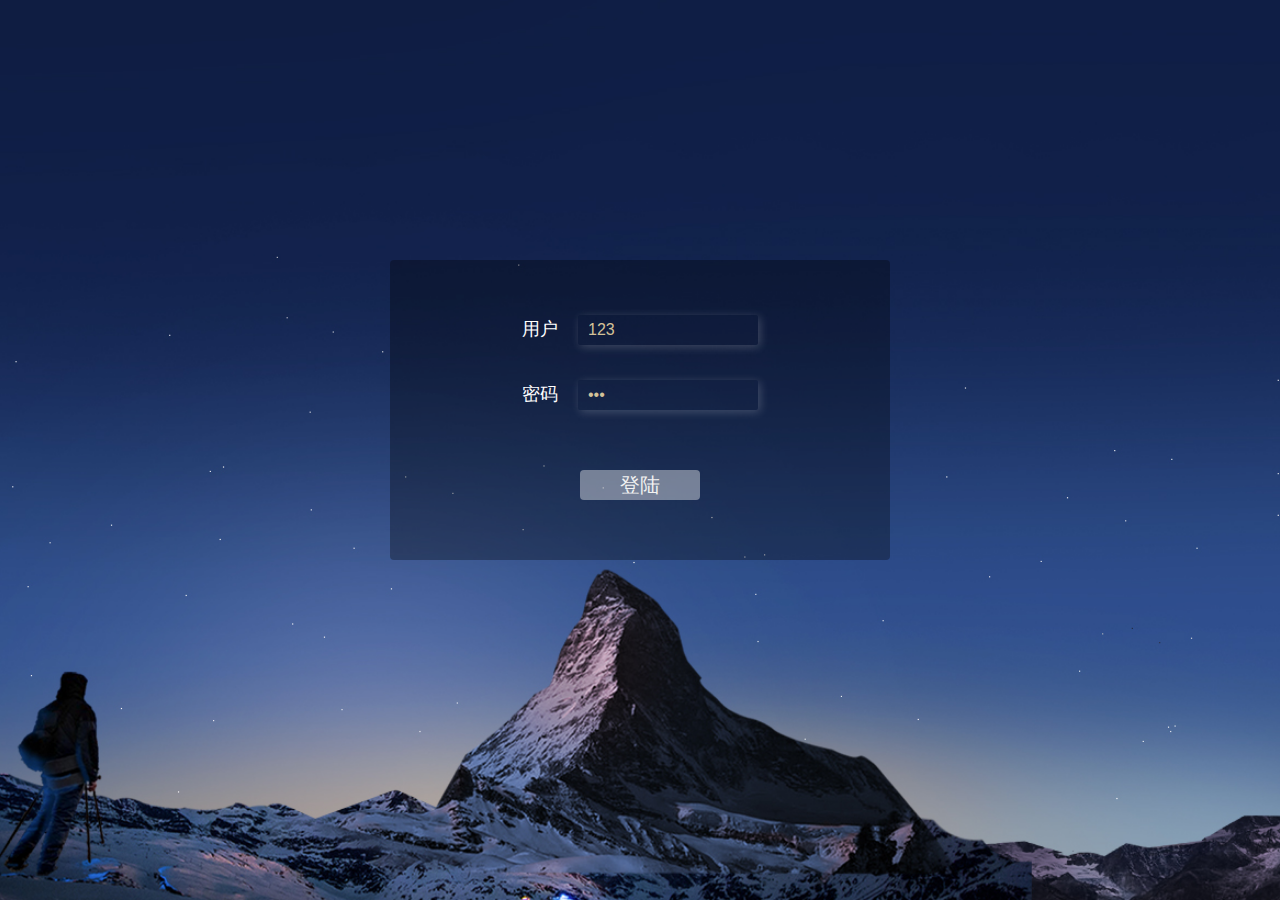
<file: bms/index.html>
<!DOCTYPE html>
<html lang="en">
<head>
    <meta charset="UTF-8">
    <script type="text/javascript" src="native/js/lib/jquery-3.2.1.js"></script>
    <script type="text/javascript" src="native/js/util/util.js"></script>
    <script type="text/javascript" src="native/js/util/global.js"></script>

    <style>
        * {
            padding: 0;
            margin: 0
        }

        body {
            font: 14px/40px "微软雅黑";
            background: url("native/img/TB1h9xxIFXXXXbKXXXXXXXXXXXX.jpg") fixed top;
            color: #fff;
            background-size: cover;
            transition: 1s;
        }

        a {
            text-decoration: none;
            color: #fff
        }

        li {
            list-style: none
        }

        header {
            width: 100%;
            height: 50px;
            position: fixed;
            top: 0px;
            z-index: 90;
        }

        header .nav {
            width: 1200px;
            height: 50px;
            margin: 0 auto;
            line-height: 50px;
        }

        header .logo {
            width: 100px;
            height: 50px;
        }

        header .login {
            width: 140px;
            height: 50px;
        }

        .wrap {
            width: 1200px;
            height: 80vh;
            margin: 50px auto;
            position: relative;
        }

        .fontBox {
            width: 800px;
            height: 400px;
            position: absolute;
            top: 0;
            right: 0;
            bottom: 0;
            left: 0;
            margin: auto;
            z-index: -20;
        }

        .wrap {
            text-align: center;
            font: 36px/400px "楷体";
        }

        .loginBox {
            line-height: 36px;
            background: rgba(0, 0, 0, .3);
            width: 500px;
            height: 300px;
            position: absolute;
            top: 0px;
            right: 0px;
            bottom: 0;
            left: 0;
            margin: auto;
            border-radius: 4px;
        }

        .loginBox div {
            width: 238px;
            height: 240px;
            font: 16px/40px "微软雅黑";
            position: absolute;
            top: 0px;
            left: 0;
            right: 0;
            bottom: 0;
            margin: auto;
        }

        .loginBox div span {
            font: 18px/30px "微软雅黑";
            user-select: none;
            cursor: default;
        }

        .loginBox div input {
            width: 180px;
            height: 30px;
            margin: 25px 0 10px 20px;
            outline: none;
            text-indent: 10px;
            box-shadow: 2px 2px 10px rgba(255, 255, 255, .2);
            font-size: 16px;
            border-radius: 2px;
            color: #d3c198;
            border: 0; /* // 去除未选中状态边框*/
            outline: none; /* // 去除选中状态边框*/
            background-color: rgba(0, 0, 0, 0); /*// 透明背景*/
        }

        .loginBox div input:LAST-CHILD {
            background: rgba(255, 255, 255, .1);
            text-indent: 0;
            font-size: 18px;
            color: #fff;
            border: 1px solid #fff;
            cursor: pointer;
        }

        .loginBox div img {
            cursor: pointer;
            margin: 5px 0 0 30px;
        }
    </style>
</head>
<body>
<div class="wrap">
    <div id="loginId" class="loginBox">


        <div id="loginForm">
            <span>用户</span><input type="text" class="telephone" autocomplete="off" value="123"/>
            <span>密码</span><input type="password" class="password" autocomplete="off" value="123"/>
            <div id="loginBtn" onclick="login()">登陆</div>
        </div>


        <script>
            //使用getParameter() 应该是获取form 中的数据的。而不是一个简单的ajax.
            //这个地方需要用到form ajax.

            function login() {
                if (DavidUtil.isEmpty($(".telephone").val())) {
                    DavidUtil.tip("请输入账号");
                    $(".telephone").focus();
                    return;
                }
                //如果输错密码，还一直点击，会浪费请求。有一个简洁聪明的做法。服务器返回一个fail，在ajax内清空密码。
                if (DavidUtil.isEmpty($(".password").val())) {
                    DavidUtil.tip("请输入密码");
                    $(".password").focus();
                    return;
                }

                // contentType : ' application/json;charset=UTF-8',
                // contentType:"application/x-www-form-urlencoded; charset=UTF-8", // POST - ajax --> @RequestParam
                let params = {"telephone": $(".telephone").val(), "password": $(".password").val()};

                $.ajax({
                    type: 'POST',
                    url: globalService.basePath + '/user/login',
                    contentType: ' application/json;charset=UTF-8', //这边设置为 json ， 需要的data格式为:JSON.stringify(params)
                    data: JSON.stringify(params),
                    success: function (data) {
                        let s = JSON.stringify(data);
                        if (data.code == 200) {
                            //登陆成功 进入后台管理系统。

                            //根据不同的角色展示不同的菜单。


                            let roles = data.data.roles;
                            let length = roles.length;

                            var showMenuList = [];

                            for(var i = 0;i<length;i++){
                                if(roles[i] == "教师"){
                                    showMenuList.push(0);
                                }
                                else if(roles[i]=="系主任"){
                                    showMenuList.push(1)
                                }
                            else if(roles[i]=="管理员"){
                                    showMenuList.push(2)
                                }
                            }

                            window.location = "bms.html?showList="+showMenuList+"&username="+$(".telephone").val();

                            tokenOfHeader = data.data['X-Authentication-Token'];

                            localStorage.removeItem("token");
                            localStorage.setItem("token",tokenOfHeader);

                        }
                    }
                });
            };
        </script>
        <style>
            #loginBtn {
                width: 120px;
                height: 30px;
                line-height: 30px;
                text-align: center;
                color: #f2f2f2;
                background: rgba(255, 255, 255, .4);
                text-indent: 0px;
                font-size: 20px;
                font-family: 宋体;
                margin-top: 180px;
                cursor: pointer;
                border-radius: 4px;
                user-select: none;
            }

            #loginBtn:active {
                background: #1d3040;
            }
        </style>

    </div>
</div>

<script type="text/javascript">
    var arr = new Array("native/img/TB1h9xxIFXXXXbKXXXXXXXXXXXX.jpg", "native/img/TB1pfG4IFXXXXc6XXXXXXXXXXXX.jpg", "native/img/TB1sXGYIFXXXXc5XpXXXXXXXXXX.jpg");
    var i = 0;
    var bodyObj = document.getElementsByTagName("body")[0];
    var timer = setInterval(function () {
        console.log(bodyObj == $("body")[0]);//取class，或者tagName都是一个数组，而取id是一个对象。虽然页面上只有一个body但是jquery把它和其他的标签是一样对待的。
        $("body")[0].style.background = "url(" + arr[i % 3] + ")  fixed top";
        $(document.body)[0].style.backgroundSize = "cover";
        bodyObj.style.transition = "1s";
        i++;
    }, 2000);
</script>
</body>
</html>
</file>
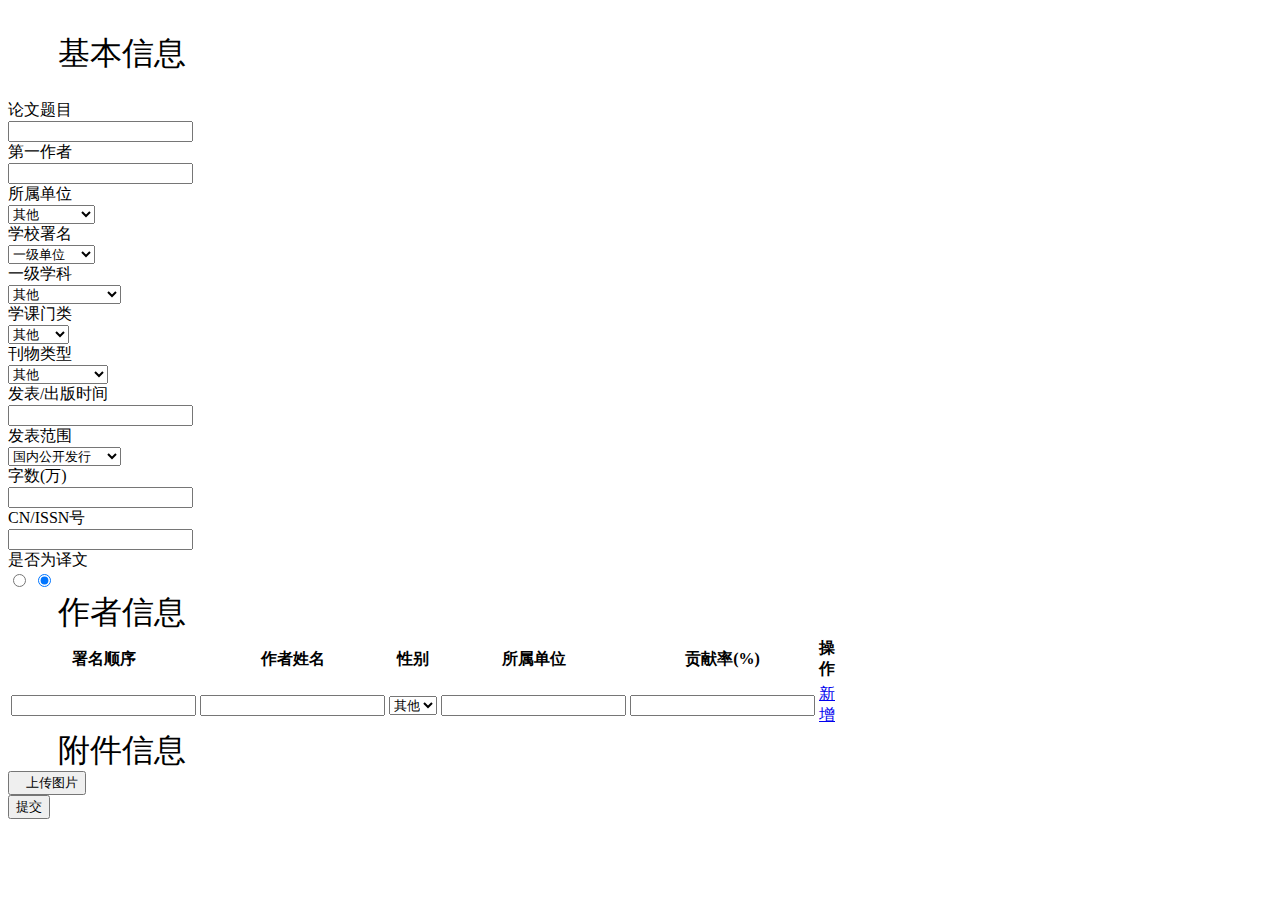
<file: bms/native/test.html>
<!DOCTYPE html>
<html lang="en">
<head>
    <meta charset="UTF-8">
    <title>新增成果</title>
</head>
<body>
<!--suppress JSUnfilteredForInLoop -->
<form class="layui-form" style="margin-top: 32px;">
    <label style="margin: 50px;font-size: 32px;width: 300px">基本信息</label>
    <div class="layui-form-item" style="margin-top: 24px;">
        <label class="layui-form-label">论文题目</label>
        <div class="layui-input-inline">
            <input type="text" name="title" required lay-verify="required"
                   autocomplete="off" class="layui-input">
        </div>
    </div>

    <div class="layui-form-item">
        <label class="layui-form-label">第一作者</label>
        <div class="layui-input-inline">
            <input type="text" name="firstAuthor" required lay-verify="required"
                   autocomplete="off" class="layui-input">
        </div>
    </div>
    <div class="layui-form-item">
        <label class="layui-form-label">所属单位</label>
        <div class="layui-input-inline">
            <select name="department" lay-verify="required">
                <option value="其他">其他</option>
                <option value="计算机学院">计算机学院</option>
                <option value="软件学院">软件学院</option>
            </select>
        </div>

        <label class="layui-form-label">学校署名</label>
        <div class="layui-input-inline">
            <select name="college" lay-verify="required">
                <option value="一级单位">一级单位</option>
                <option value="非一级单位">非一级单位</option>
            </select>
        </div>
    </div>
    <div class="layui-form-item">
        <label class="layui-form-label">一级学科</label>
        <div class="layui-input-inline">
            <select name="subject" lay-verify="required">
                <option value="其他">其他</option>
                <option value="计算机科学技术">计算机科学技术</option>
            </select>
        </div>

        <label class="layui-form-label">学课门类</label>
        <div class="layui-input-inline">
            <select name="categories" lay-verify="required">
                <option value="其他">其他</option>
                <option value="社科类">社科类</option>
                <option value="教育类">教育类</option>
            </select>
        </div>
    </div>
    <div class="layui-form-item">
        <label class="layui-form-label">刊物类型</label>
        <div class="layui-input-inline">
            <select name="publishType" lay-verify="required">
                <option value="其他">其他</option>
                <option value="中文普通期刊">中文普通期刊</option>
                <option value="CSSCI">CSSCI</option>
                <option value="外文期刊">外文期刊</option>
            </select>
        </div>

        <label class="layui-form-label" style="width: 90px">发表/出版时间</label>
        <div class="layui-input-inline">
            <input name="publishTime" type="text" class="layui-input" id="timeSelector">
        </div>
    </div>
    <div class="layui-form-item">
        <label class="layui-form-label">发表范围</label>
        <div class="layui-input-inline">
            <select name="publishScope" lay-verify="required">
                <option value="国内公开发行">国内公开发行</option>
                <option value="国外公开发行">国外公开发行</option>
                <option value="国内外公开发行">国内外公开发行</option>
            </select>
        </div>

        <label class="layui-form-label">字数(万)</label>
        <div class="layui-input-inline">
            <input type="number" name="wordCount" required lay-verify="required" autocomplete="off"
                   min="0.0001"
                   step="0.01" class="layui-input">
        </div>
    </div>
    <div class="layui-form-item">
        <label class="layui-form-label">CN/ISSN号</label>
        <div class="layui-input-inline">
            <input type="text" name="cnIssn" required lay-verify="required" autocomplete="off"
                   class="layui-input">
        </div>
        <label class="layui-form-label">是否为译文</label>
        <div class="layui-input-inline">
            <input type="radio" name="translation" value="1" title="是">
            <input type="radio" name="translation" value="0" title="否" checked>
        </div>
    </div>
    <label style="margin: 50px;font-size: 32px;width: 300px">作者信息</label>
    <table class="layui-table" style="width: 50%" lay-filter="authors">
        <thead>
        <tr>
            <th style="width: 70px">署名顺序</th>
            <th>作者姓名</th>
            <th style="width: 70px">性别</th>
            <th>所属单位</th>
            <th style="width: 70px">贡献率(%)</th>
            <th style="width: 70px">操作</th>
        </tr>
        </thead>
        <tbody>
        <tr>
            <td>
                <input type="number" name="seq" required lay-verify="required" autocomplete="off"
                       class="layui-input">
            </td>
            <td>
                <input type="text" name="authorName" required lay-verify="required" autocomplete="off"
                       class="layui-input">
            </td>
            <td>
                <select name="gender" lay-verify="required">
                    <option value="0">其他</option>
                    <option value="1">男</option>
                    <option value="2">女</option>
                </select>
            </td>
            <td>
                <input type="text" name="department" required lay-verify="required" autocomplete="off"
                       class="layui-input">
            </td>
            <td>
                <input type="number" name="contribution" required lay-verify="required" autocomplete="off"
                       class="layui-input">
            </td>
            <td>
                <a href="javascript:void(0)" onclick="insert(this)">新增</a>
            </td>
        </tr>
        </tbody>
    </table>
    <label style="margin: 80px 50px 50px;font-size: 32px;width: 300px">附件信息</label>
    <div class="layui-input-inline">
        <button type="button" class="layui-btn" id="fileUpload" style="margin-top: -15px;">
            <i class="layui-icon">&#xe67c;</i>上传图片
        </button>
        <form enctype="multipart/form-data">
            <input id="fileUploadInput" type="file" name="file" hidden>
        </form>
    </div>
    <button id="submit" type="button" class="layui-btn">提交</button>
</form>

<script>
    $("#submit").click(function () {
        let data = {
            title: $("input[name='title']").val(),
            firstAuthor: $("input[name='firstAuthor']").val(),
            department: $("select[name='department']").val(),
            college: $("select[name='college']").val(),
            subject: $("select[name='subject']").val(),
            categories: $("select[name='categories']").val(),
            publishType: $("select[name='publishType']").val(),
            publishTime: $("input[name='publishTime']").val(),
            publishScope: $("select[name='publishScope']").val(),
            wordCount: $("input[name='wordCount']").val(),
            cnIssn: $("input[name='cnIssn']").val(),
            translation: $("input[name='translation']:checked").val(),
            authors,
            attachments
        };
        console.log(data)
    });
    layui.use('form', function () {
        let form = layui.form;
        form.render();
    });
    layui.use('laydate', function () {
        const laydate = layui.laydate;
        //执行一个laydate实例
        laydate.render({
            elem: '#timeSelector' //指定元素
            , format: 'yyyy-MM-dd'
        });
    });

    let authors = [];
    let attachments = [];

    function insert(obj) {
        let $tr = $(obj).parent().parent();
        let $tds = $tr.children("td");
        let seq = $tds.eq(0).find('input[name="seq"]').val();
        console.log(seq);
        if (seq == null || seq === '') {
            layer.msg('署名顺序不可为空', {icon: 5});
            return
        }
        let authorName = $tds.eq(1).find('input[name="authorName"]').val();
        let genderCode = $tds.eq(2).find('select[name="gender"]').val();
        let gender = $tds.eq(2).find('select[name="gender"]').find("option:selected").text();
        let department = $tds.eq(3).find('input[name="department"]').val();
        let contribution = $tds.eq(4).find('input[name="contribution"]').val();
        let row = {seq, authorName, genderCode, department, contribution};
        for (let index in authors) {
            if (authors[index].seq === seq) {
                layer.msg('署名顺序不可相同', {icon: 5});
                return
            }
        }
        authors.push(row);
        $tr.before($(`<tr>
                        <td>
                            ${seq}
                        </td>
                        <td>
                            ${authorName}
                        </td>
                        <td>
                            ${gender}
                        </td>
                        <td>
                            ${department}
                        </td>
                        <td>
                            ${contribution}
                        </td>
                        <td>
                            <a href="javascript:void(0)" onclick="remove(this)">移除</a>
                        </td>
                    </tr>`));
        $tds.eq(0).find('input[name="seq"]').val("");
        $tds.eq(1).find('input[name="authorName"]').val("");
        $tds.eq(2).find('select[name="gender"]').val("0");
        $tds.eq(3).find('input[name="department"]').val("");
        $tds.eq(4).find('input[name="contribution"]').val("");
        layui.use('form', function () {
            var form = layui.form;
            form.render();
        })
    }

    function remove(obj) {
        let $tr = $(obj).parent().parent();
        $tr.remove();
        console.log($tr)
    }

    $("#fileUpload").click(function () {
        console.log("fileUpload");
        $("#fileUploadInput").click()
    });
    $('#fileUploadInput').on('change', function () {
        let files = $('#fileUploadInput')[0].files;
        console.log(files);
        const formData = new FormData();
        formData.append("file", files[0]);
        $.ajax({
            url: `${globalService.basePath}/file/upload`,
            type: 'post',
            data: formData,
            processData: false,//必填 必须false 才会避开jq对formdata的默认处理 XMLHttpRequest才会对formdata进行正确处理  否则会报Illegal invocation错误
            contentType: false,//必填 必须false 才会加上正确的Content-Type
            success: function (res) {
                if (res.ret) {
                    console.log(res.data.filePath);
                    layer.msg("上传成功", {icon: 1, time: 2000}, function () {
                        layer.closeAll();
                        attachments.push(res.data.filePath)
                    })
                }
            }
        })
    })
</script>
</body>
</html>
</file>
